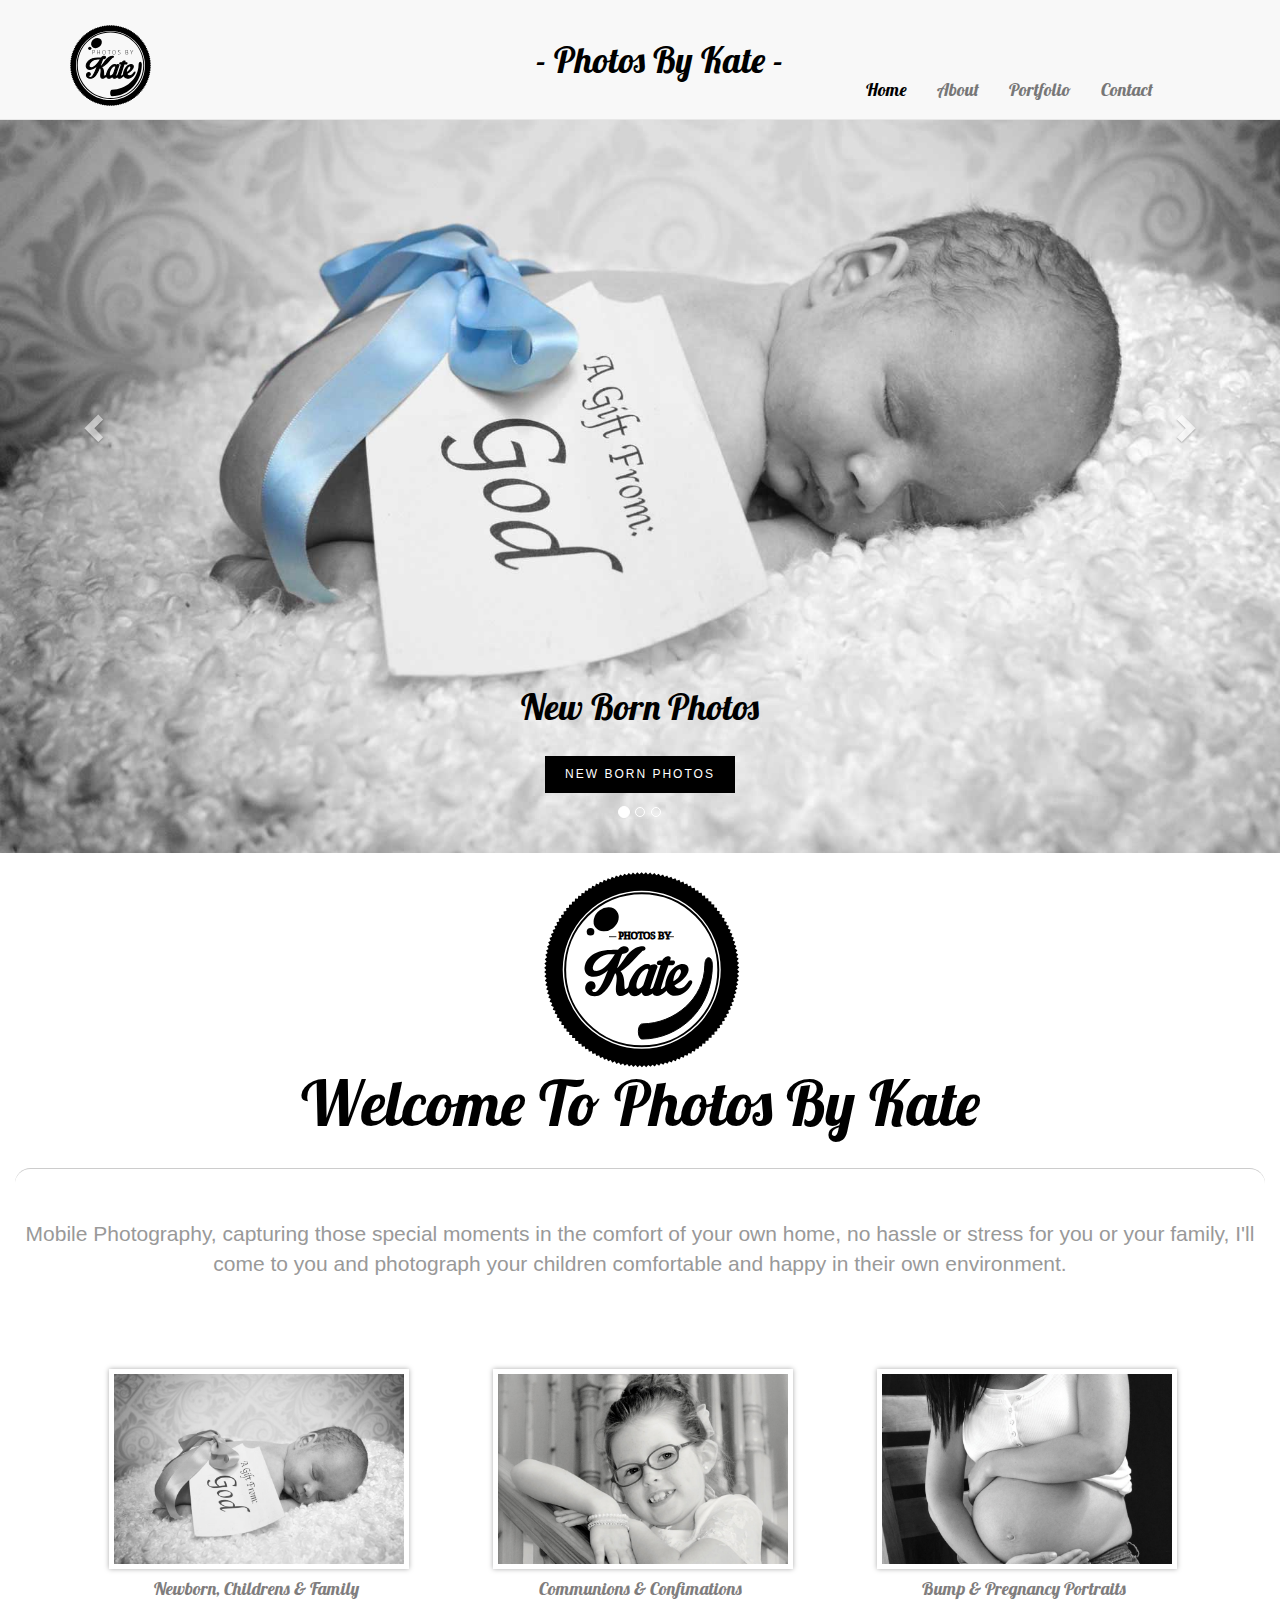
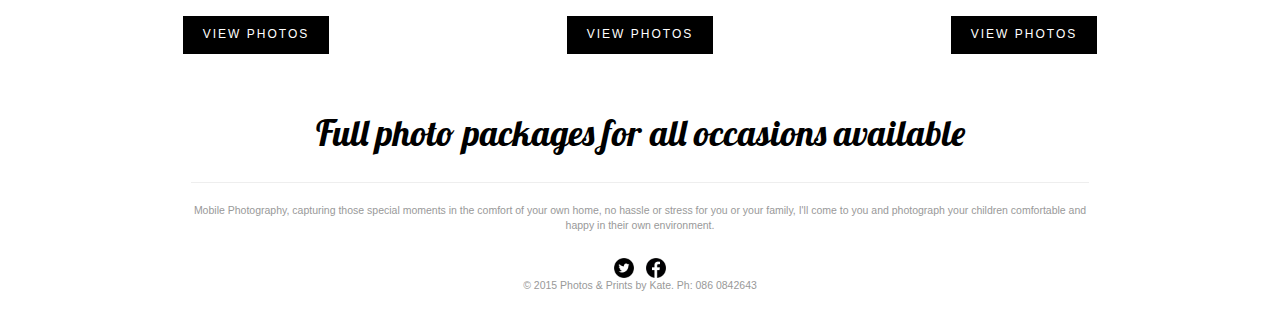
<file: index.html>
<!DOCTYPE html>
<html lang="en">
  <head>
    <meta charset="utf-8">
    <meta http-equiv="X-UA-Compatible" content="IE=edge">
    <meta name="viewport" content="width=device-width, initial-scale=1">
    <!-- The above 3 meta tags *must* come first in the head; any other head content must come *after* these tags -->
    <title>Photos By Kate</title>
    <link rel="shortcut icon" href="imgs/favicon.ico"/>
    <link href='http://fonts.googleapis.com/css?family=Lobster:400,400italic,700,700italic' rel='stylesheet' type='text/css'>

    <!-- Bootstrap -->
    <link href="css/bootstrap.min.css" rel="stylesheet">
    <!-- CSS Taken from http://www.alessioatzeni.com/blog/css3-hover-effects/ -->
    <link rel="stylesheet" href="css/style.css" type="text/css" media="screen"/>
    <!-- CSS Taken from http://www.alessioatzeni.com/blog/css3-hover-effects/ -->
    <link rel="stylesheet" href="css/fourtheffect.css" type="text/css" media="screen"/>
    <link href="css/mystyles.css" rel="stylesheet">

    <!--*Author: Darran McCague
            *Assignment: WI.2. HTML Assignment,Digital Skills Academy
            *Student ID: D14126248
            *Date:19/04/15
            *Ref:website link to code referenced or the book, authors name and page number  
                http://www.w3schools.com
                http://teamtreehouse.com - Have a membership, css code from my own workspaces to style up the submit button and round numbers,
                http://www.alessioatzeni.com/blog/css3-hover-effects/
                http://codepen.io/ibrahimjabbari/pen/ozinB
                http://learning.digitalskillsacademy.com/course/view.php?id=15&section=9
                https://css-tricks.com/examples/hrs/-->


    <!-- HTML5 shim and Respond.js for IE8 support of HTML5 elements and media queries -->
    <!-- WARNING: Respond.js doesn't work if you view the page via file:// -->
    <!--[if lt IE 9]>
      <script src="https://oss.maxcdn.com/html5shiv/3.7.2/html5shiv.min.js"></script>
      <script src="https://oss.maxcdn.com/respond/1.4.2/respond.min.js"></script>
    <![endif]-->
  </head>
  <body>


 <!-- Nav -->
<nav class="navbar navbar-default navbar-fixed-top">
  <div class="container">
   <div class="navbar-header">
      <button type="button" class="navbar-toggle collapsed" data-toggle="collapse" data-target="#bs-example-navbar-collapse-1">
        <span class="sr-only">Toggle navigation</span>
        <span class="icon-bar"></span>
        <span class="icon-bar"></span>
        <span class="icon-bar"></span>
      </button>

      <a class="navbar-brand" href="index.html"><img src="imgs/logo-new.svg" alt="logo"></a>
      
    </div>

    <!-- Collect the nav links, forms, and other content for toggling -->
    <div class="collapse navbar-collapse" id="bs-example-navbar-collapse-1">
  <div class="wrapper">
  <h1> - Photos By Kate - </h1>
      <ul class="nav navbar-nav navbar-right">

        <li class="active"><a href="#">Home</a></li>
        <li><a href="about.html">About</a></li>
        <li><a href="portfolio.html">Portfolio</a></li>
        <li><a href="contact.html">Contact</a></li>
        </ul>
    </div>
       </div>
  </div>
</nav>
 <!-- End Of Nav -->
  
  <!-- slider1 -->
    <div id="carousel-example-generic" class="carousel slide" data-ride="carousel">


  <!-- Indicators -->
  <ol class="carousel-indicators">
    <li data-target="#carousel-example-generic" data-slide-to="0" class="active"></li>
    <li data-target="#carousel-example-generic" data-slide-to="1"></li>
    <li data-target="#carousel-example-generic" data-slide-to="2"></li>
  </ol>

  <!-- Wrapper for slides -->
  <div class="carousel-inner" role="listbox">

    <div class="item active">
      <img src="imgs/background2.jpg" alt="This is Text">       
    	<div class="carousel-caption">
        <h1>New Born Photos</h1>
        <p><a href="portfolio.html" class="btn btn-primary" role="button">New Born Photos</a></p>
    
      
    </div>
  </div>


  
    <div class="item">
      <img src="imgs/background3.jpg" alt="This is Text">
      <div class="carousel-caption">
        <h1>Communions & Confimations</h1>
        <p><a href="portfolio.html" class="btn btn-primary" role="button">Communions</a></p>
      </div>
    </div>


  <div class="item">
      <img src="imgs/background13.jpg" alt="This is Text">
      <div class="carousel-caption">
        <h1>Bump & Pregnancy</h1>
        <p><a href="portfolio.html" class="btn btn-primary" role="button">Bump & Pregnancy</a></p>
    </div>

  </div>



  </div>

  <!-- Controls -->
  <a class="left carousel-control" href="#carousel-example-generic" role="button" data-slide="prev">
    <span class="glyphicon glyphicon-chevron-left" aria-hidden="true"></span>
    <span class="sr-only">Previous</span></a>


  <a class="right carousel-control" href="#carousel-example-generic" role="button" data-slide="next">
   <span class="glyphicon glyphicon-chevron-right" aria-hidden="true"></span>
  <span class="sr-only">Next</span></a>

</div>




  <!-- End-Of-Slider1 -->

 <!-- Jumbotron -->
  <div class="jumbotron">
    <img src="imgs/photo-logo.svg" alt="logo">
    <h1>Welcome To Photos By Kate</h1>

    <!--Hr Styles taken from - https://css-tricks.com/examples/hrs/-->
    <hr class="style18"/>
            <p>Mobile Photography, capturing those special moments in the comfort of your own home, no hassle or stress for you or your family, I'll come to you and photograph your children comfortable and happy in their own environment.</p>
            
</div>
  
 <!-- End Of Jumbotron -->

<div class="wrapper">
<!-- 3-Image-boxes -->

<!-- Photos -->

<div class="col-sm-6 col-md-4">
    <div class="thumbnail">

    <!-- HTML Taken from http://www.alessioatzeni.com/blog/css3-hover-effects/ -->
      <div class="view fourth-effect">
      <a href="portfolio.html"><img src="imgs/photo-1.jpg" alt="photo"/></a>
      <div class="mask"></div>
   </div>
      <div class="caption">
        <h3>Newborn, Childrens &amp; Family </h3>
        
        <p><a href="portfolio.html" class="btn btn-primary" role="button">View Photos</a></p>
      </div>
    </div>
  </div>

  <div class="col-sm-6 col-md-4">
    <div class="thumbnail">
  <!-- HTML Taken from http://www.alessioatzeni.com/blog/css3-hover-effects/ -->
     <div class="view fourth-effect">
      <a href="portfolio.html"><img src="imgs/photo-2.jpg" alt="photo"/></a>
      <div class="mask"></div>
   </div>
      <div class="caption">
        <h3>Communions &amp; Confimations</h3>
        
        <p><a href="portfolio.html" class="btn btn-primary" role="button">View Photos</a></p>
      </div>
    </div>
  </div>

    <div class="col-sm-6 col-md-4">
    <div class="thumbnail">
  <!-- HTML Taken from http://www.alessioatzeni.com/blog/css3-hover-effects/ -->
      <div class="view fourth-effect">
      <a href="portfolio.html"><img src="imgs/photo-3.jpg" alt="photo"/></a>
      <div class="mask"></div>
   </div>
      <div class="caption">
        <h3>Bump &amp; Pregnancy Portraits </h3>
        
        <p><a href="portfolio.html" class="btn btn-primary" role="button">View Photos</a></p>
      </div>
    </div>
  </div>

 <!-- End Of Photos -->

 <!-- Footer -->
<div class="wrapper">

<div class="footer-wrapper">
<div class="wrapper">

    <footer>
      <h1>Full photo packages for all occasions available</h1>
      <hr>
      <p>Mobile Photography, capturing those special moments in the comfort of your own home, no hassle or stress for you or your family, I'll come to you and photograph your children comfortable and happy in their own environment.</p>
      <br>
      <img src="imgs/twitter-wrap.png" alt="Twitter Logo" class="social-icon">
      <a href=https://www.facebook.com/PhotosByKate><img src="imgs/facebook-wrap.png" alt="Facebook" class="social-icon"></a>
      <p>&copy; 2015 Photos &amp; Prints by Kate. Ph: 086 0842643</p>
    </footer>

</div>
</div>
   

</div>
  </div> 

 <!-- End Of Footer -->

    <!-- jQuery (necessary for Bootstrap's JavaScript plugins) -->
    <script src="https://ajax.googleapis.com/ajax/libs/jquery/1.11.2/jquery.min.js"></script>
    <!-- Include all compiled plugins (below), or include individual files as needed -->
    <script src="js/bootstrap.min.js"></script>
  </body>
</html>
</file>
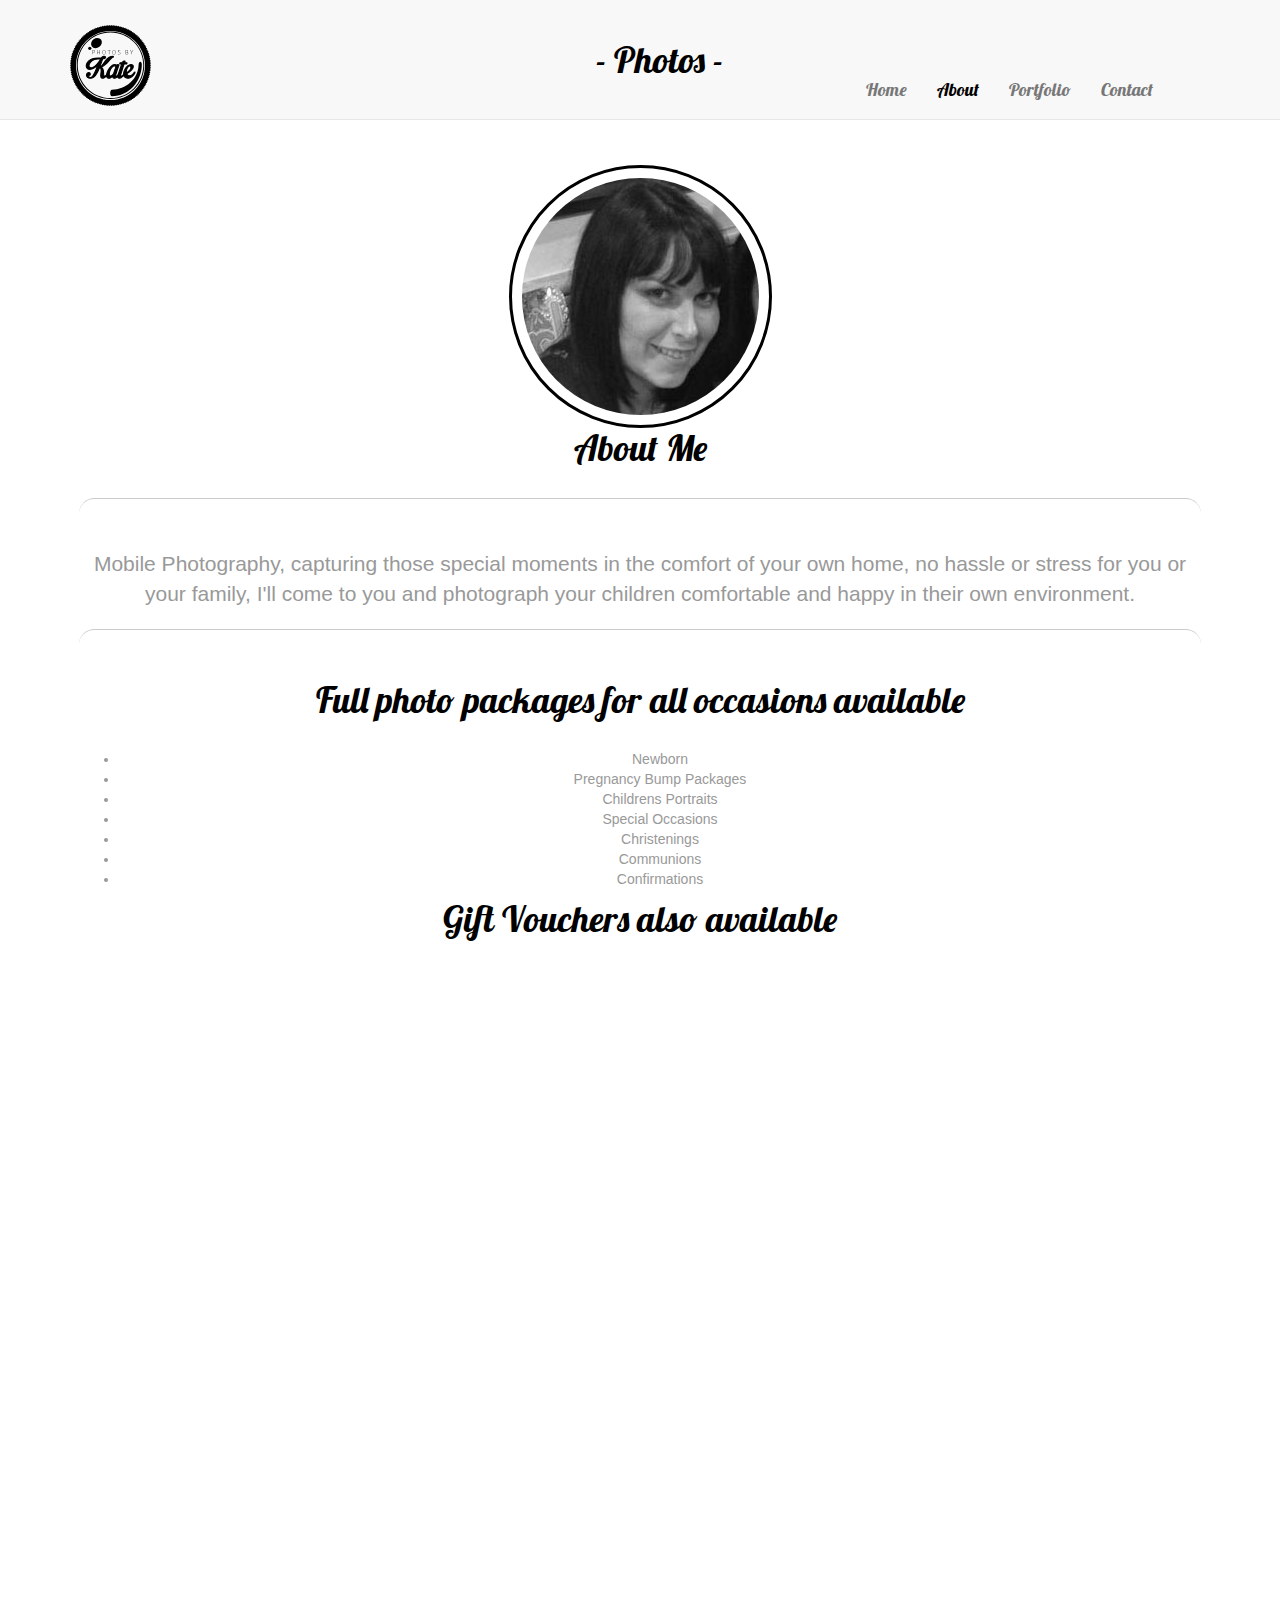
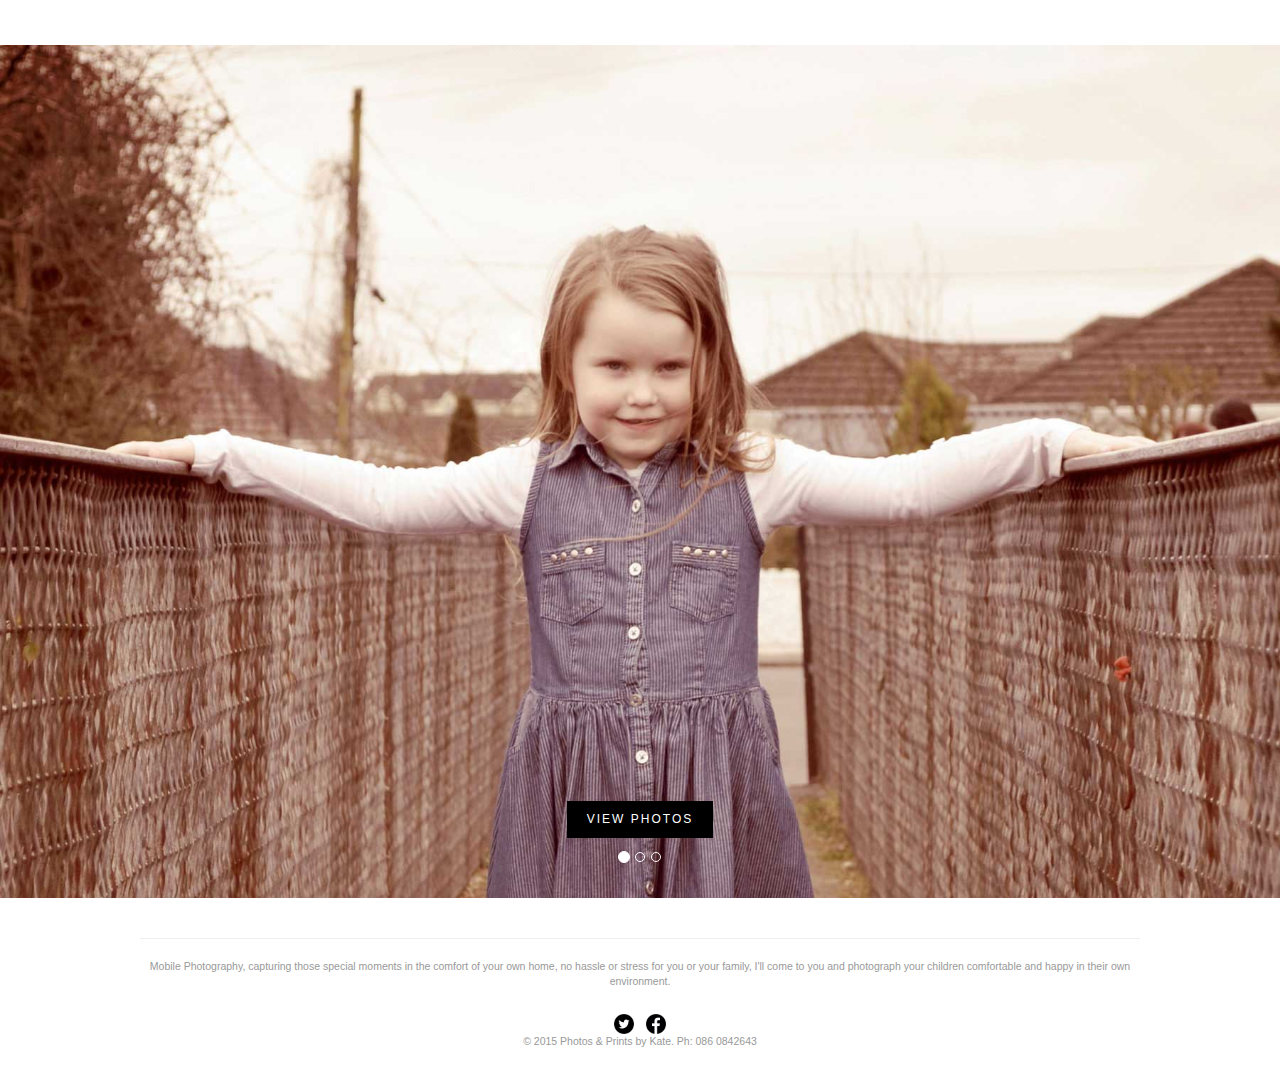
<file: about.html>
<!DOCTYPE html>
<html lang="en">
  <head>
    <meta charset="utf-8">
    <meta http-equiv="X-UA-Compatible" content="IE=edge">
    <meta name="viewport" content="width=device-width, initial-scale=1">
    <!-- The above 3 meta tags *must* come first in the head; any other head content must come *after* these tags -->
    <title>Photos By Kate</title>
    <link rel="shortcut icon" href="imgs/favicon.ico"/>
    <link href='http://fonts.googleapis.com/css?family=Lobster:400,400italic,700,700italic' rel='stylesheet' type='text/css'>

    <!-- Bootstrap -->
    <link href="css/bootstrap.min.css" rel="stylesheet">
    <!-- CSS Taken from http://www.alessioatzeni.com/blog/css3-hover-effects/ -->
    <link rel="stylesheet" href="css/style.css" type="text/css" media="screen"/>
    <!-- CSS Taken from http://www.alessioatzeni.com/blog/css3-hover-effects/ -->
    <link rel="stylesheet" href="css/fourtheffect.css" type="text/css" media="screen"/>
    <link href="css/mystyles.css" rel="stylesheet">
    <!--*Author: Darran McCague
            *Assignment: WI.2. HTML Assignment,Digital Skills Academy
            *Student ID: D14126248
            *Date:19/04/15
            *Ref:website link to code referenced or the book, authors name and page number  
                http://www.w3schools.com
                http://teamtreehouse.com - Have a membership, css code from my own workspaces to style up the submit button and round numbers,
                http://www.alessioatzeni.com/blog/css3-hover-effects/
                http://codepen.io/ibrahimjabbari/pen/ozinB
                http://learning.digitalskillsacademy.com/course/view.php?id=15&section=9
                https://css-tricks.com/examples/hrs/-->


    <!-- HTML5 shim and Respond.js for IE8 support of HTML5 elements and media queries -->
    <!-- WARNING: Respond.js doesn't work if you view the page via file:// -->
    <!--[if lt IE 9]>
      <script src="https://oss.maxcdn.com/html5shiv/3.7.2/html5shiv.min.js"></script>
      <script src="https://oss.maxcdn.com/respond/1.4.2/respond.min.js"></script>
    <![endif]-->


    <!-- HTML5 shim and Respond.js for IE8 support of HTML5 elements and media queries -->
    <!-- WARNING: Respond.js doesn't work if you view the page via file:// -->
    <!--[if lt IE 9]>
      <script src="https://oss.maxcdn.com/html5shiv/3.7.2/html5shiv.min.js"></script>
      <script src="https://oss.maxcdn.com/respond/1.4.2/respond.min.js"></script>
    <![endif]-->
  </head>
  <body>
<!-- Nav -->
<nav class="navbar navbar-default navbar-fixed-top">
  <div class="container">
   <div class="navbar-header">
      <button type="button" class="navbar-toggle collapsed" data-toggle="collapse" data-target="#bs-example-navbar-collapse-1">
        <span class="sr-only">Toggle navigation</span>
        <span class="icon-bar"></span>
        <span class="icon-bar"></span>
        <span class="icon-bar"></span>
      </button>

      <a class="navbar-brand" href="index.html"><img src="imgs/logo-new.svg" alt="logo"></a>
    
    </div>

    <!-- Collect the nav links, forms, and other content for toggling -->
    <div class="collapse navbar-collapse" id="bs-example-navbar-collapse-1">
      <div class="wrapper">
      <h1> - Photos - </h1>
          <ul class="nav navbar-nav navbar-right">

            <li><a href="index.html">Home</a></li>
            <li class="active"><a href="about.html">About</a></li>
            <li><a href="portfolio.html">Portfolio</a></li>
            <li><a href="contact.html">Contact</a></li>
            </ul>
          </div>
        </div>
      </div>
</nav>
<!-- End Of Nav -->

 <!-- About Section -->
  <div class="wrapper">
  <div class="abouttext">

    <img src="imgs/profile.jpg" alt="photo" />
  
    <h1>About Me</h1>
    <hr class="style18"/>
            <p>Mobile Photography, capturing those special moments in the comfort of your own home, no hassle or stress for you or your family, I'll come to you and photograph your children comfortable and happy in their own environment.</p>
              <hr class="style18"/>
              <h1>Full photo packages for all occasions available</h1>
              <ul>
                <li>Newborn</li>
                <li>Pregnancy Bump Packages</li>
                <li>Childrens Portraits</li>
                <li>Special Occasions</li>
                <li>Christenings</li>
                <li>Communions</li>
                <li>Confirmations</li>
              </ul>

              <h1>Gift Vouchers also available</h1>
              <div class="embed-responsive embed-responsive-16by9">
              <iframe class="embed-responsive-item" src="https://www.youtube.com/embed/taXF2Tc_z6A"></iframe>
</div>
              
    </div>
</div>
 <!-- End Of About Section -->

<!-- Slider2 -->
<div id="carousel-example-generic" class="carousel slide" data-ride="carousel">
<!-- Indicators -->
  <ol class="carousel-indicators">
    <li data-target="#carousel-example-generic" data-slide-to="0" class="active"></li>
    <li data-target="#carousel-example-generic" data-slide-to="1"></li>
    <li data-target="#carousel-example-generic" data-slide-to="2"></li>
  </ol>
<!-- Wrapper for slides -->
  <div class="carousel-inner" role="listbox">

    <div class="item active">
      <img src="imgs/background4.jpg" alt="This is Text">
          <div class="wrapper">
      <div class="carousel-caption">

        
        <p><a href="portfolio.html" class="btn btn-primary" role="button">View Photos</a></p>
    </div>
      
    </div>
  </div>
 <div class="item">
      <img src="imgs/background3.jpg" alt="This is Text">
      <div class="carousel-caption">
        
        <p><a href="portfolio.html" class="btn btn-primary" role="button">View Photos</a></p>
      </div>
    </div>


 <div class="item">
      <img src="imgs/background9.jpg" alt="This is Text">
      <div class="carousel-caption">
        
        <p><a href="portfolio.html" class="btn btn-primary" role="button">View Photos</a></p>
      </div>
    </div>



  </div>
    
   

  </div>

  <!-- Controls -->
  <a class="left carousel-control" href="#carousel-example-generic" role="button" data-slide="prev"></a>
  <a class="right carousel-control" href="#carousel-example-generic" role="button" data-slide="next"></a>


 <!-- End-Of-Slider2 -->

 <!-- Footer -->
    
<div class="wrapper">

  <div class="footer-wrapper">
  <div class="wrapper">

      <footer>
    
        <hr>
        <p>Mobile Photography, capturing those special moments in the comfort of your own home, no hassle or stress for you or your family, I'll come to you and photograph your children comfortable and happy in their own environment.</p>
        <br>
        <img src="imgs/twitter-wrap.png" alt="Twitter Logo" class="social-icon">
        <a href=https://www.facebook.com/PhotosByKate><img src="imgs/facebook-wrap.png" alt="Facebook" class="social-icon"></a>
        <p>&copy; 2015 Photos &amp; Prints by Kate. Ph: 086 0842643</p>
      </footer>
  </div>
  </div>
       

</div>
<!-- End Of Footer -->


    <!-- jQuery (necessary for Bootstrap's JavaScript plugins) -->
    <script src="https://ajax.googleapis.com/ajax/libs/jquery/1.11.2/jquery.min.js"></script>
    <!-- Include all compiled plugins (below), or include individual files as needed -->
    <script src="js/bootstrap.min.js"></script>
  </body>
</html>
</file>
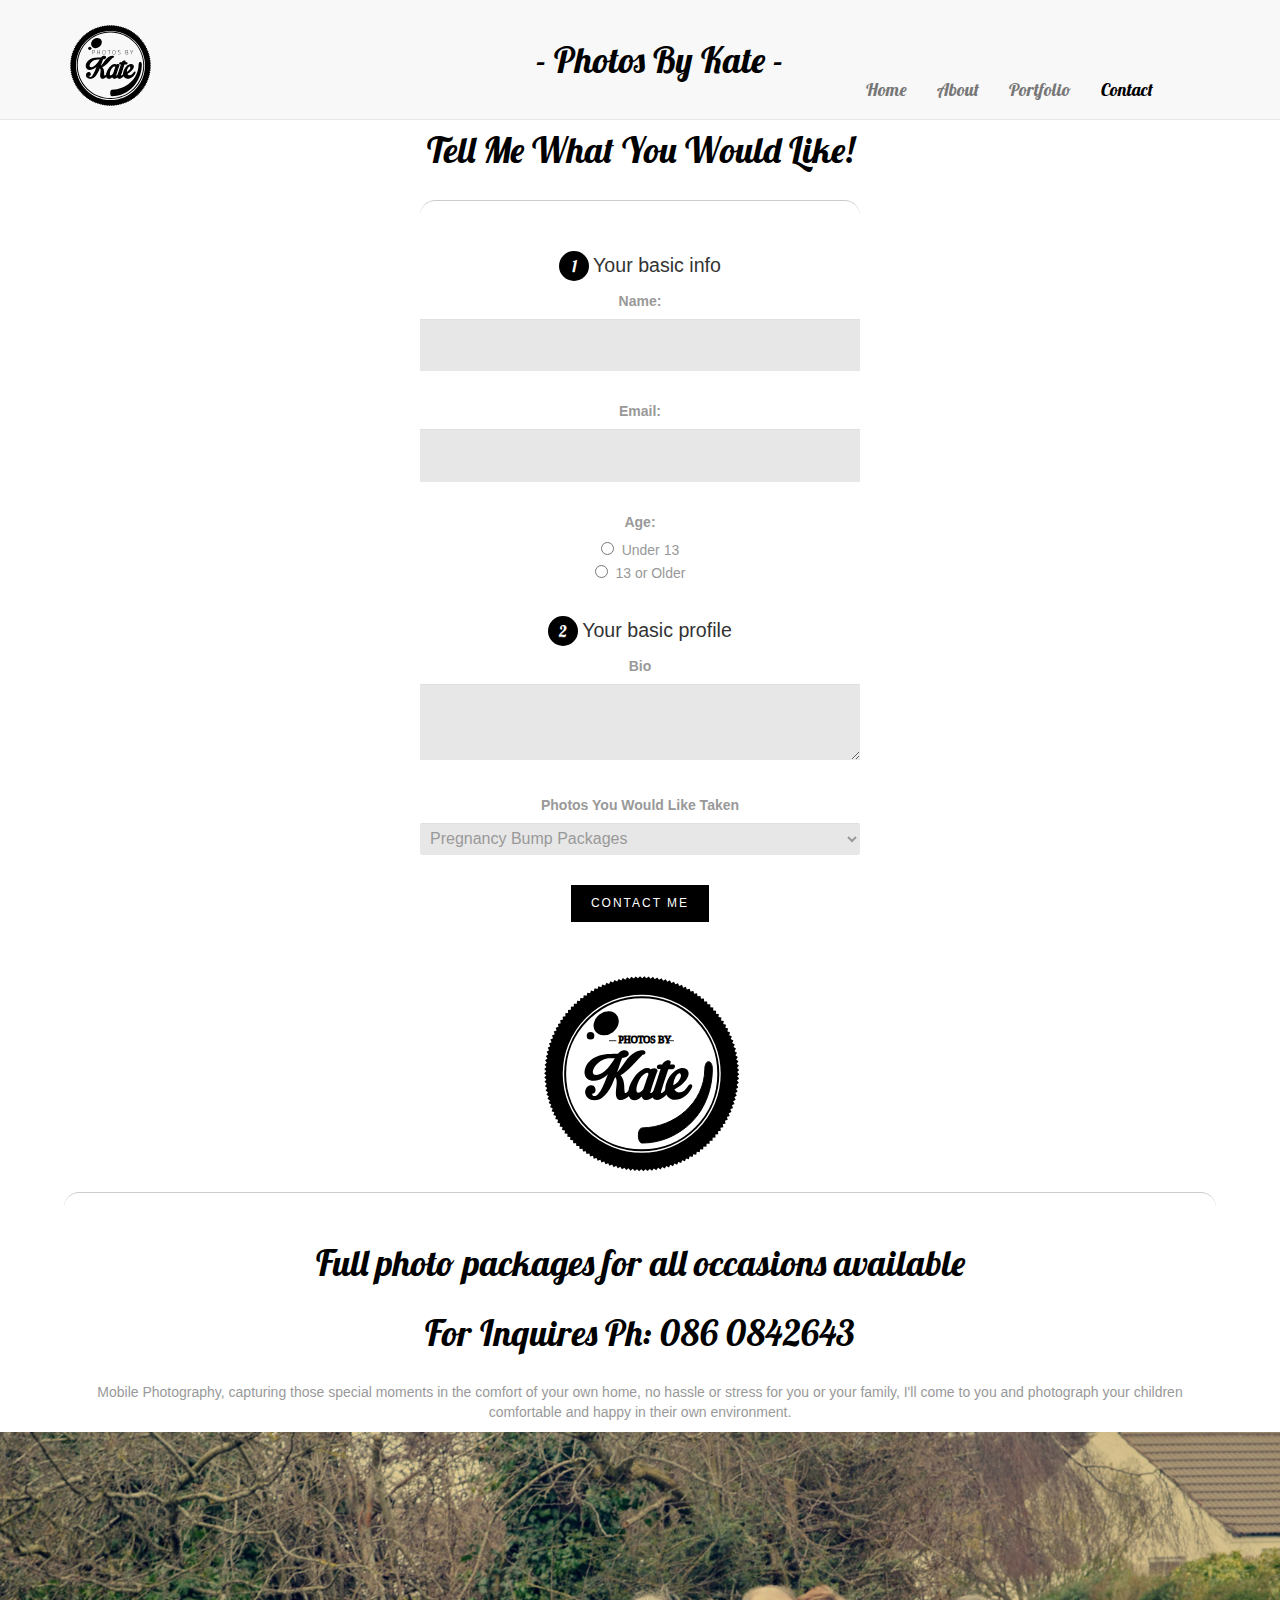
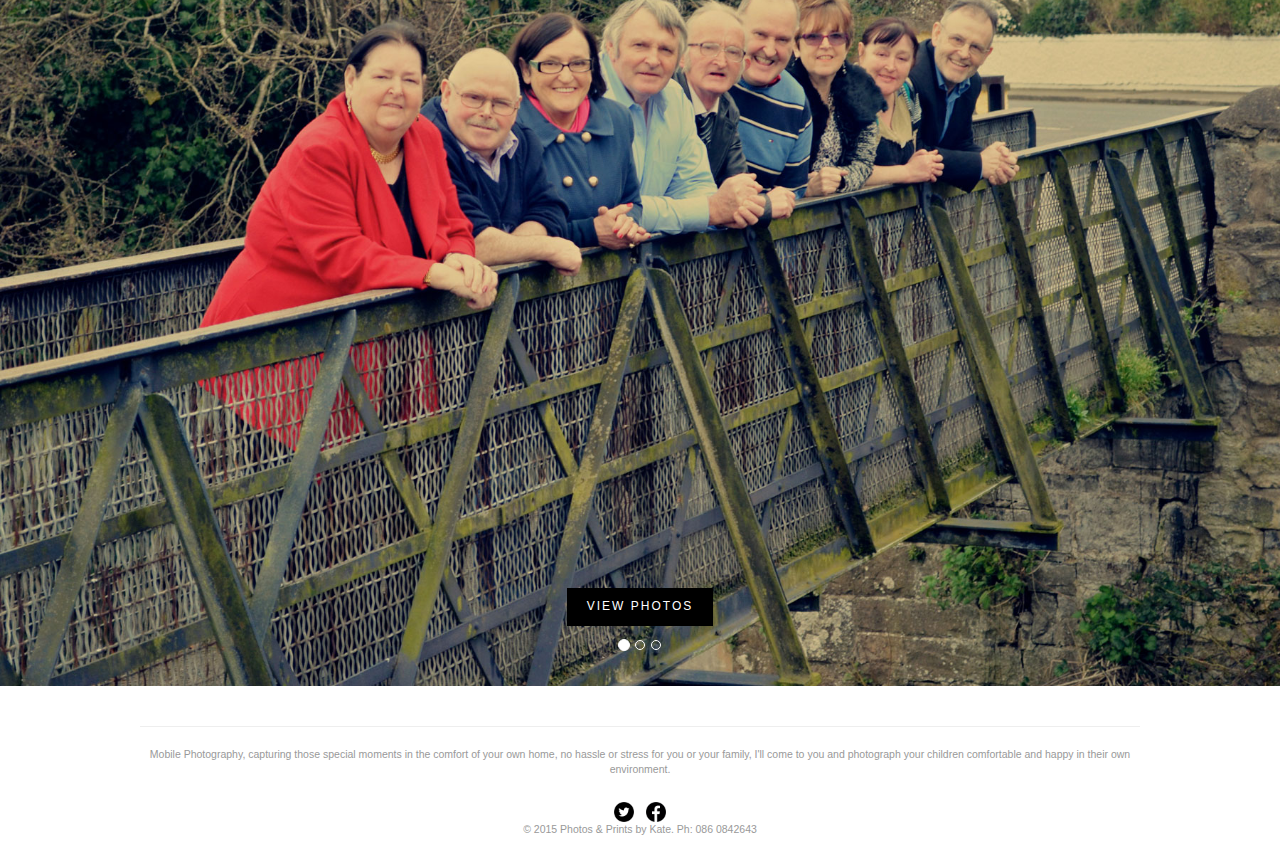
<file: contact.html>
<!DOCTYPE html>
<html lang="en">
  <head>
    <meta charset="utf-8">
    <meta http-equiv="X-UA-Compatible" content="IE=edge">
    <meta name="viewport" content="width=device-width, initial-scale=1">
    <!-- The above 3 meta tags *must* come first in the head; any other head content must come *after* these tags -->
    <title>Photos By Kate</title>
    <link rel="shortcut icon" href="imgs/favicon.ico"/>
    <link href='http://fonts.googleapis.com/css?family=Lobster:400,400italic,700,700italic' rel='stylesheet' type='text/css'>

    <!-- Bootstrap -->
    <link href="css/bootstrap.min.css" rel="stylesheet">
    <!-- CSS Taken from http://www.alessioatzeni.com/blog/css3-hover-effects/ -->
    <link rel="stylesheet" href="css/style.css" type="text/css" media="screen"/>
    <!-- CSS Taken from http://www.alessioatzeni.com/blog/css3-hover-effects/ -->
    <link rel="stylesheet" href="css/fourtheffect.css" type="text/css" media="screen"/>
    <link href="css/mystyles.css" rel="stylesheet">

    <!--*Author: Darran McCague
            *Assignment: WI.2. HTML Assignment,Digital Skills Academy
            *Student ID: D14126248
            *Date:19/04/15
            *Ref:website link to code referenced or the book, authors name and page number  
                http://www.w3schools.com
                http://teamtreehouse.com - Have a membership, css code from my own workspaces to style up the submit button and round numbers,
                http://www.alessioatzeni.com/blog/css3-hover-effects/
                http://codepen.io/ibrahimjabbari/pen/ozinB
                http://learning.digitalskillsacademy.com/course/view.php?id=15&section=9
                https://css-tricks.com/examples/hrs/-->


    <!-- HTML5 shim and Respond.js for IE8 support of HTML5 elements and media queries -->
    <!-- WARNING: Respond.js doesn't work if you view the page via file:// -->
    <!--[if lt IE 9]>
      <script src="https://oss.maxcdn.com/html5shiv/3.7.2/html5shiv.min.js"></script>
      <script src="https://oss.maxcdn.com/respond/1.4.2/respond.min.js"></script>
    <![endif]-->


    <!-- HTML5 shim and Respond.js for IE8 support of HTML5 elements and media queries -->
    <!-- WARNING: Respond.js doesn't work if you view the page via file:// -->
    <!--[if lt IE 9]>
      <script src="https://oss.maxcdn.com/html5shiv/3.7.2/html5shiv.min.js"></script>
      <script src="https://oss.maxcdn.com/respond/1.4.2/respond.min.js"></script>
    <![endif]-->
  </head>
  <body>
 <!-- Nav -->
<nav class="navbar navbar-default navbar-fixed-top">
  <div class="container">
   <div class="navbar-header">
      <button type="button" class="navbar-toggle collapsed" data-toggle="collapse" data-target="#bs-example-navbar-collapse-1">
        <span class="sr-only">Toggle navigation</span>
        <span class="icon-bar"></span>
        <span class="icon-bar"></span>
        <span class="icon-bar"></span>
      </button>

      <a class="navbar-brand" href="index.html"><img src="imgs/logo-new.svg" alt="logo"></a>
    
    </div>

    <!-- Collect the nav links, forms, and other content for toggling -->
    <div class="collapse navbar-collapse" id="bs-example-navbar-collapse-1">
      <div class="wrapper">
      <h1> - Photos By Kate - </h1>
          <ul class="nav navbar-nav navbar-right">

            <li><a href="index.html">Home</a></li>
            <li><a href="about.html">About</a></li>
            <li><a href="portfolio.html">Portfolio</a></li>
            <li class="active"><a href="contact.html">Contact</a></li>
            </ul>
          </div>
        </div>
      </div>
</nav>

<!-- End Of Nav -->
<!-- Contact Form -->
  <div class="wrapper">
  <div class="port">
  
    
<!-- Code Taken From My Own Team Treehouse Workshop -->
      <form action="index.html" method="post">
        
        <h1>Tell Me What You Would Like!</h1>
        <hr class="style18"/>
        <fieldset>
          <legend><span class="number">1</span>Your basic info</legend>
            <label for="name">Name:</label>
            <input type="text" id="name" name="user_name">
            <label for="mail">Email:</label>
            <input type="email" id="mail" name="user_email">
       
          
          <label>Age:</label>
          <input type="radio" id="under_13" value="under_13" name="user_age">
          <label for="under_13" class="light">Under 13</label>
          <br>
          <input type="radio" id="over_13" value="over_13" name="user_age">
          <label for="over_13" class="light">13 or Older</label>
        
        </fieldset>
        <fieldset>
          <legend><span class="number">2</span>Your basic profile</legend>
            <label for="bio">Bio</label>
            <textarea id="bio" name="user_bio"></textarea>
          
          <label for="job">Photos You Would Like Taken</label>
           <select id="job" name="user_job">
             <optgroup label="New Born">
               <option id="Pregnancy_Bump_Packages">Pregnancy Bump Packages</option>
               <option id="Childrens_Portraits">Childrens Portraits</option>
             </optgroup>
             
             <optgroup label="Special Occasions">
                <option id="Christenings">Christenings</option>
                <option id="Communions">Communions</option>
                <option id="Confirmations">Confirmations</option>
             </optgroup>     
          </select>
          
     
          
        <button type="submit" class="btn btn-primary">Contact Me</button>
        </fieldset>
      </form>

<!-- End Of Contact Form -->

      <img src="imgs/photo-logo.svg" alt="logo">
    
      <hr class="style18"/>
      <h1>Full photo packages for all occasions available</h1>
      <h1>For Inquires Ph: 086 0842643</h1>
        <p>Mobile Photography, capturing those special moments in the comfort of your own home, no hassle or stress for you or your family, I'll come to you and photograph your children comfortable and happy in their own environment.</p>
      
              
    </div>
</div>

    <!-- Slider3 -->



    <div id="carousel-example-generic" class="carousel slide" data-ride="carousel">


  <!-- Indicators -->
  <ol class="carousel-indicators">
    <li data-target="#carousel-example-generic" data-slide-to="0" class="active"></li>
    <li data-target="#carousel-example-generic" data-slide-to="1"></li>
    <li data-target="#carousel-example-generic" data-slide-to="2"></li>
  </ol>

  <!-- Wrapper for slides -->
  <div class="carousel-inner" role="listbox">

    <div class="item active">
      <img src="imgs/background10.jpg" alt="This is Text">
          <div class="wrapper">
      <div class="carousel-caption">

        
        <p><a href="portfolio.html" class="btn btn-primary" role="button">View Photos</a></p>
    </div>
      
    </div>
  </div>
 <div class="item">
      <img src="imgs/background11.jpg" alt="This is Text">
      <div class="carousel-caption">
        
        <p><a href="portfolio.html" class="btn btn-primary" role="button">View Photos</a></p>
      </div>
    </div>


 <div class="item">
      <img src="imgs/background12.jpg" alt="This is Text">
      <div class="carousel-caption">
        
        <p><a href="portfolio.html" class="btn btn-primary" role="button">View Photos</a></p>
      </div>
    </div>



  </div>
    
   

  </div>

  <!-- Controls -->
  <a class="left carousel-control" href="#carousel-example-generic" role="button" data-slide="prev"></a>
  <a class="right carousel-control" href="#carousel-example-generic" role="button" data-slide="next"></a>



 <!-- End-Of-Slider3 -->

<!-- Footer -->
<div class="wrapper">

  <div class="footer-wrapper">
  <div class="wrapper">

      <footer>
    
        <hr>

        <p>Mobile Photography, capturing those special moments in the comfort of your own home, no hassle or stress for you or your family, I'll come to you and photograph your children comfortable and happy in their own environment.</p>
        <br>
        <img src="imgs/twitter-wrap.png" alt="Twitter Logo" class="social-icon">
        <a href=https://www.facebook.com/PhotosByKate><img src="imgs/facebook-wrap.png" alt="Facebook" class="social-icon"></a>
        <p>&copy; 2015 Photos &amp; Prints by Kate. Ph: 086 0842643</p>
      </footer>
  </div>
  </div>
       

</div>

<!-- End Of Footer -->

    <!-- jQuery (necessary for Bootstrap's JavaScript plugins) -->
    <script src="https://ajax.googleapis.com/ajax/libs/jquery/1.11.2/jquery.min.js"></script>
    <!-- Include all compiled plugins (below), or include individual files as needed -->
    <script src="js/bootstrap.min.js"></script>
  </body>
</html>
</file>
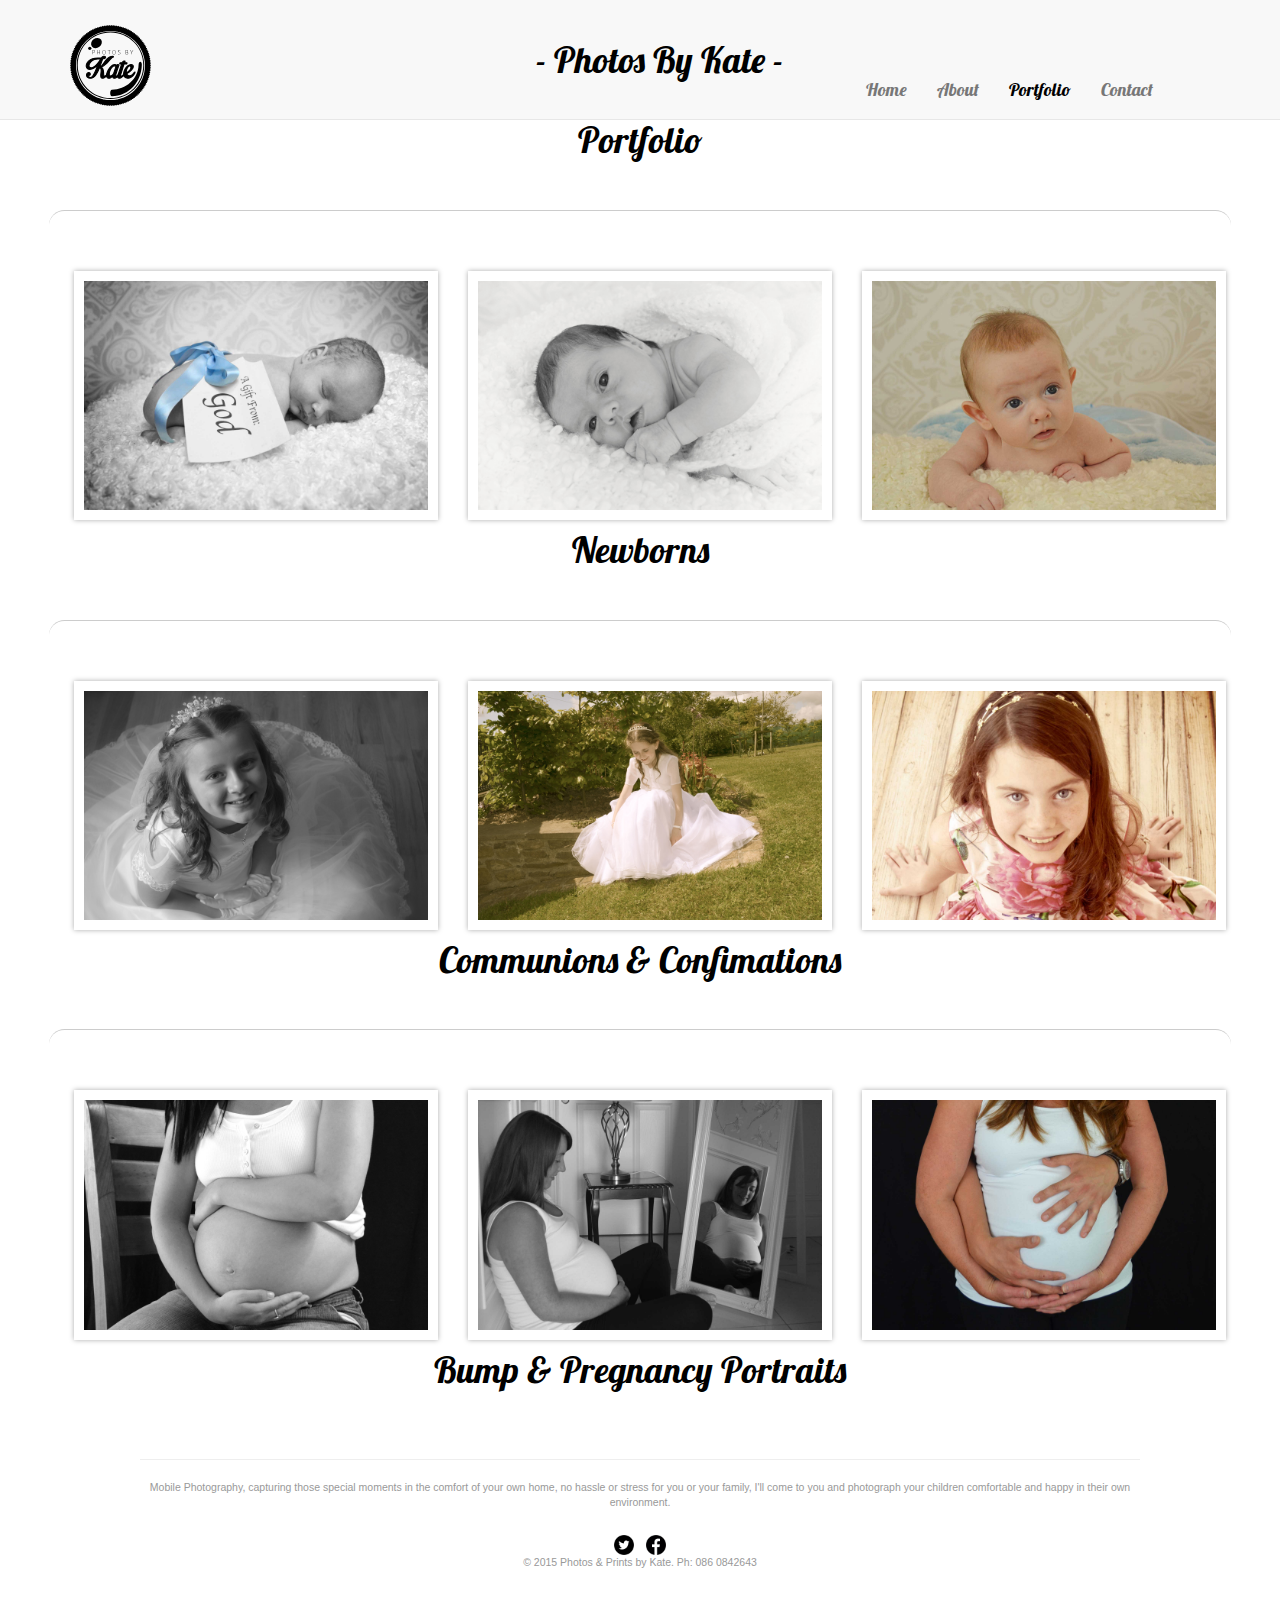
<file: portfolio.html>
<!DOCTYPE html>
<html lang="en">
  <head>
    <meta charset="utf-8">
    <meta http-equiv="X-UA-Compatible" content="IE=edge">
    <meta name="viewport" content="width=device-width, initial-scale=1">
    <!-- The above 3 meta tags *must* come first in the head; any other head content must come *after* these tags -->
    <title>Photos By Kate</title>
    <link rel="shortcut icon" href="imgs/favicon.ico"/>
    <link href='http://fonts.googleapis.com/css?family=Lobster:400,400italic,700,700italic' rel='stylesheet' type='text/css'>

    <!-- Bootstrap -->
    <link href="css/bootstrap.min.css" rel="stylesheet">
    <!-- CSS Taken from http://www.alessioatzeni.com/blog/css3-hover-effects/ -->
    <link rel="stylesheet" href="css/style.css" type="text/css" media="screen"/>
    <!-- CSS Taken from http://www.alessioatzeni.com/blog/css3-hover-effects/ -->
    <link rel="stylesheet" href="css/fourtheffect.css" type="text/css" media="screen"/>
    <link href="css/mystyles.css" rel="stylesheet">

    <!--*Author: Darran McCague
            *Assignment: WI.2. HTML Assignment,Digital Skills Academy
            *Student ID: D14126248
            *Date:19/04/15
            *Ref:website link to code referenced or the book, authors name and page number  
                http://www.w3schools.com
                http://teamtreehouse.com - Have a membership, css code from my own workspaces to style up the submit button and round numbers,
                http://www.alessioatzeni.com/blog/css3-hover-effects/
                http://codepen.io/ibrahimjabbari/pen/ozinB
                http://learning.digitalskillsacademy.com/course/view.php?id=15&section=9
                https://css-tricks.com/examples/hrs/-->


    <!-- HTML5 shim and Respond.js for IE8 support of HTML5 elements and media queries -->
    <!-- WARNING: Respond.js doesn't work if you view the page via file:// -->
    <!--[if lt IE 9]>
      <script src="https://oss.maxcdn.com/html5shiv/3.7.2/html5shiv.min.js"></script>
      <script src="https://oss.maxcdn.com/respond/1.4.2/respond.min.js"></script>
    <![endif]-->


    <!-- HTML5 shim and Respond.js for IE8 support of HTML5 elements and media queries -->
    <!-- WARNING: Respond.js doesn't work if you view the page via file:// -->
    <!--[if lt IE 9]>
      <script src="https://oss.maxcdn.com/html5shiv/3.7.2/html5shiv.min.js"></script>
      <script src="https://oss.maxcdn.com/respond/1.4.2/respond.min.js"></script>
    <![endif]-->
  </head>
  <body>
 <!-- Nav -->
<nav class="navbar navbar-default navbar-fixed-top">
  <div class="container">
   <div class="navbar-header">
      <button type="button" class="navbar-toggle collapsed" data-toggle="collapse" data-target="#bs-example-navbar-collapse-1">
        <span class="sr-only">Toggle navigation</span>
        <span class="icon-bar"></span>
        <span class="icon-bar"></span>
        <span class="icon-bar"></span>
      </button>

      <a class="navbar-brand" href="index.html"><img src="imgs/logo-new.svg" alt="logo"></a>
    
    </div>


    <!-- Collect the nav links, forms, and other content for toggling -->
    <div class="collapse navbar-collapse" id="bs-example-navbar-collapse-1">
      <div class="wrapper">
      <h1> - Photos By Kate - </h1>
          <ul class="nav navbar-nav navbar-right">

            <li><a href="index.html">Home</a></li>
            <li><a href="about.html">About</a></li>
            <li class="active"><a href="portfolio.html">Portfolio</a></li>
            <li><a href="contact.html">Contact</a></li>
            </ul>
          </div>
        </div>
      </div>
</nav>
 <!-- End Of Nav -->

 <!-- Portfolio -->

  <div class="wrapper">


    <div class="port">

      <h1>Portfolio</h1>
        

      <div class="row">
      <hr class="style18"/>
          <div class="col-md-4"><img src="imgs/background2.jpg" alt="This is Text" class="img-responsive"></div>
          <div class="col-md-4"><img src="imgs/background.jpg" alt="This is Text" class="img-responsive"></div>
          <div class="col-md-4"><img src="imgs/background15.jpg" alt="This is Text" class="img-responsive"></div>
          <h1>Newborns</h1>
        </div>



        <div class="row">
        <hr class="style18"/>
          <div class="col-md-4"><img src="imgs/background3.jpg" alt="This is Text" class="img-responsive"></div>
          <div class="col-md-4"><img src="imgs/background9.jpg" alt="This is Text" class="img-responsive"></div>
          <div class="col-md-4"><img src="imgs/background14.jpg" alt="This is Text" class="img-responsive"></div>
          <h1>Communions & Confimations</h1>
        </div>

  
        <div class="row">
          <hr class="style18"/>
          <div class="col-md-4"><img src="imgs/background13.jpg" alt="This is Text" class="img-responsive"></div>
          <div class="col-md-4"><img src="imgs/background16.jpg" alt="This is Text" class="img-responsive"></div>
          <div class="col-md-4"><img src="imgs/background17.jpg" alt="This is Text" class="img-responsive"></div>

          <h1>Bump & Pregnancy Portraits </h1>
        </div>

      </div>

</div>

<!-- End Of Portfolio -->

 <!-- Footer -->
<div class="wrapper">


  <div class="footer-wrapper">
  <div class="wrapper">
     
      <footer>
        <hr>
        <p>Mobile Photography, capturing those special moments in the comfort of your own home, no hassle or stress for you or your family, I'll come to you and photograph your children comfortable and happy in their own environment.</p>
        <br>
        <img src="imgs/twitter-wrap.png" alt="Twitter Logo" class="social-icon">
        <a href=https://www.facebook.com/PhotosByKate><img src="imgs/facebook-wrap.png" alt="Facebook" class="social-icon"></a>
        <p>&copy; 2015 Photos &amp; Prints by Kate. Ph: 086 0842643</p>
      </footer>
  </div>
  </div>
       

</div>
 <!-- End of Footer -->


    <!-- jQuery (necessary for Bootstrap's JavaScript plugins) -->
    <script src="https://ajax.googleapis.com/ajax/libs/jquery/1.11.2/jquery.min.js"></script>
    <!-- Include all compiled plugins (below), or include individual files as needed -->
    <script src="js/bootstrap.min.js"></script>
  </body>
</html>
</file>
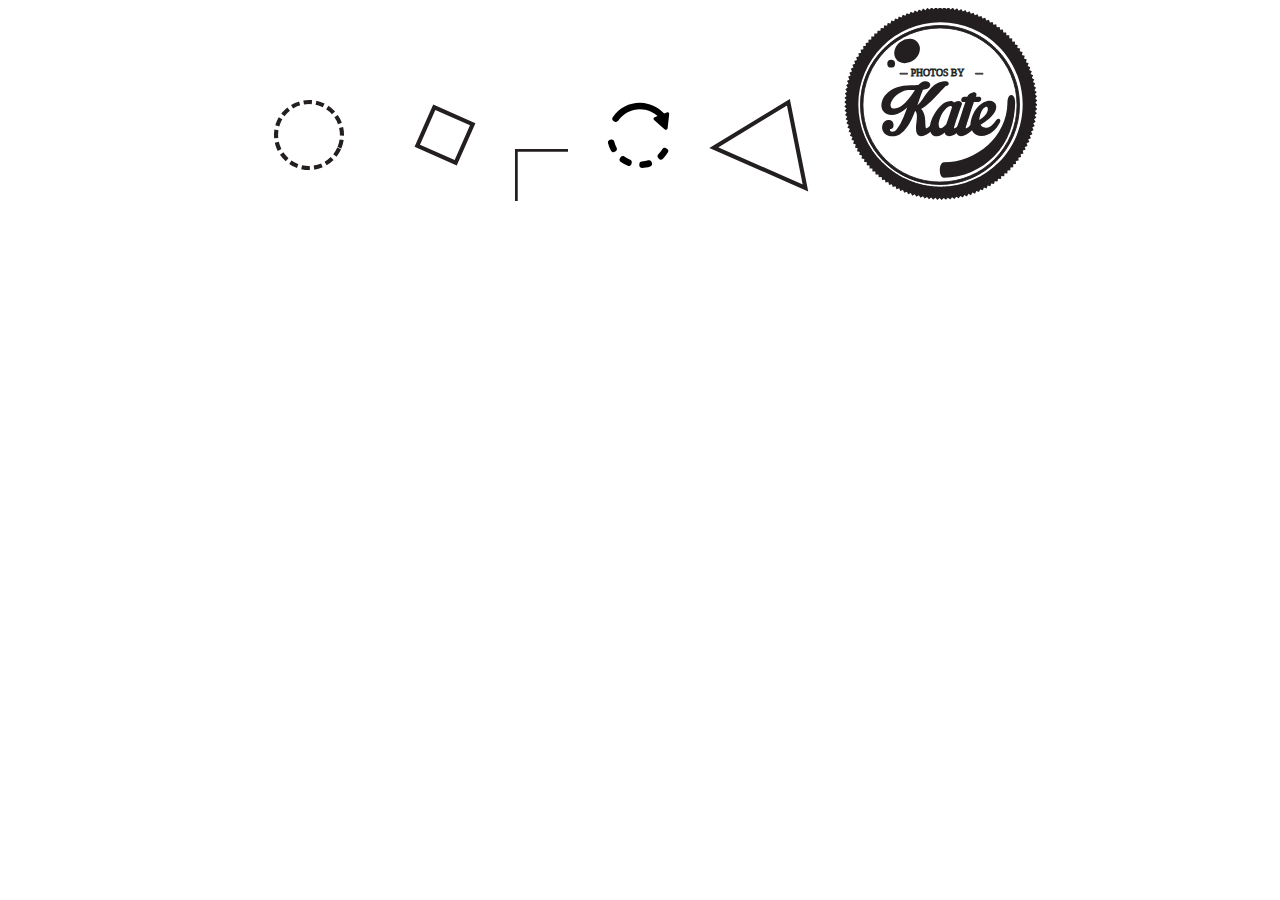
<file: imgs/transform.html>
<!doctype html>
<html>
	<head>
		<meta charset="utf-8" />
    <meta http-equiv="X-UA-Compatible" content="IE=edge">
    <meta name="viewport" content="width=device-width, initial-scale=1">
    <meta name="Web Designer - UI/UX Designer - Graphic Designer" content="">
    <meta name="Darran McCague" content="">
		<title>Transform</title>
		
	</head>
	<body style="text-align:center;">

		<img src="dotline.svg" />
		<img src="square.svg" />
		<img src="big.svg" />
		<img src="dotline3.svg" />
		<img src="tri.svg" />
		<img src="big-logo-new.svg" />

	</body>
</html>
</file>
<file: css/style.css>
/* CSS3 STYLE GENERIC */
.view {
   width: 300px;
   height: 200px;
   margin: 10px;
   float: left;
   border: 5px solid #fff;
   overflow: hidden;
   position: relative;
   text-align: center;
   box-shadow: 0px 0px 5px #aaa;
   cursor: default;
}
.view .mask, .view .content {
   width: 300px;
   height: 200px;
   position: absolute;
   overflow: hidden;
   top: 0;
   left: 0;
}
.view img {
   display: block;
   position: relative;
}
.view a.info {
   background:url(../img/link.png) center no-repeat;
   display: inline-block;
   text-decoration: none;
   padding:0;
   text-indent:-9999px;
   width:20px;
   height:20px;
}
</file>
<file: css/fourtheffect.css>
/* CSS3 EFFECTS */

/* FOURTH EFFECTS */

.fourth-effect .mask {
	position:absolute; /* Center the mask */
	top:50px;
	left:100px;
	cursor:pointer;
    border-radius: 50px;
    border-width: 50px;
    display: inline-block;
    height: 100px;
    width: 100px;
	border: 50px solid rgba(0, 0, 0, 0.7);
	-moz-box-sizing:border-box;
    -webkit-box-sizing:border-box;
    box-sizing:border-box;
	opacity:1;
	visibility:hidden;
	-moz-transform:scale(4);
	-webkit-transform:scale(4);
	-o-transform:scale(4);
	-ms-transform:scale(4);
	transform:scale(4);
	-moz-transition:all 0.3s ease-in-out;
	-webkit-transition:all 0.3s ease-in-out;
	-o-transition:all 0.3s ease-in-out;
	-ms-transition:all 0.3s ease-in-out;
	transition:all 0.3s ease-in-out;
}
.fourth-effect:hover .mask {
   opacity: 0;
   border:0px solid rgba(0,0,0,0.7);
   visibility:visible;
}
</file>
<file: css/mystyles.css>
.wrapper {
  max-width: 1300px;
  margin: 0 auto;
  padding: 0 5%;
}

.footer-wrapper {
  max-width: 100%;
  margin: 0 auto;
  padding: 20px;
  background-color: #fff;
}

.footer-wrapper h3{
padding: 0;
margin:0px;}


h1 { font-family: 'Lobster'; 
		color: #000;}

h2, h3{font-family: 'Lobster', sans-serif; 
		color: #7f7d7d; font-size: 18px;}

p{ color: #999;}

.carousel-control.right {
    background-image: linear-gradient(to right, transparent 0px, rgba(0, 0, 0, 0) 100%);
}

.carousel-control.left {
    background-image: linear-gradient(to right, transparent 0px, rgba(0, 0, 0, 0) 100%);
}


.jumbotron {
    padding: 15px;
    margin-bottom: 30px;
    color: inherit;
    background-color: #fff;
    text-align: center;
    display: inline-block;
    z-index: 3000;
}

.jumbotron h1{
color: #000
}


.abouttext {
    padding: 15px;
    margin-top: 150px;
    margin-bottom: 30px;
    color: inherit;
    background-color: #fff;
    text-align: center;
    display: inline-block;
}

.abouttext p {
    margin-bottom: 15px;
    font-size: 21px;
    font-weight: 200;
    }


.abouttext h1, h2{
color: #000
}

.abouttext img{
  border-radius: 100%;
  padding: 10px;
  border:  solid black;

}

.port {
  margin: 120px 0 0 0;
  text-align: center;

}
.port  h1, h2{
color: #000;
}





.jumbotron h1{
color: #000
}


.navbar-brand > img {
  text-align: center;
    display: block;
}

.img-responsive {
 box-shadow: 0px 0px 5px #AAA;
    padding: 10px;
    margin: 10px;
  }



/****************************
PAGE: CONTACT
*****************************/
.contact-info{
  list-style: none;
  padding: 0;
  margin: 0;
  font-size: 0.9em;
}

.contact-info a{
  display:block;
  min-height: 20px;
  background-repeat:no-repeat;
  background-size: 20px 20px;
  padding: 0 0 0 20px;
  margin: 0 0  10px;
  color: #fff;
}

.contact-info li.phone a {
	background-image: url('../imgs/phone.png')

}

.contact-info li.mail a {
  background-image:url('../imgs/mail.png')
}

.contact-info li.facebook a {
  background-image:url('../imgs/facebook.png');
}

.active{color: #000; background-color: none;}



.navbar-default {
    background-color: none; opacity: 1;
    
}

.navbar-default .navbar-nav > li > a {
	font-family: 'Lobster', sans-serif;
	font-size: 18px;}



.btn-primary{
    background-color: #000;border: 0px; 
    border-radius: 0px; 
    letter-spacing: 2px; 
    text-transform: uppercase; 
    padding: 10px 20px 10px 20px ;
	font-size: 12px;}

 .btn-primary:hover{
    background-color: #3F8ABF;}


.thumbnail {
    border: 0;
    padding: 20px;
    text-align: center;
}

.carousel-inner h1{
  color: #000;
  text-shadow: none;

}

.carousel-caption {
    right: 20%;
    left: 20%;
    padding-bottom: 30px;
}
.collapse h1{
  color: #000;
  text-align: center;
  margin: 30px 0 0 0;

}


/* FOURTH EFFECTS */

.fourth-effect .mask {
  position:absolute; /* Center the mask */
  top:50px;
  left:100px;
  cursor:pointer;
    border-radius: 50px;
    border-width: 50px;
    display: inline-block;
    height: 100px;
    width: 100px;
  border: 50px solid rgba(0, 0, 0, 0.7);
  -moz-box-sizing:border-box;
    -webkit-box-sizing:border-box;
    box-sizing:border-box;
  opacity:1;
  visibility:hidden;
  -moz-transform:scale(4);
  -webkit-transform:scale(4);
  -o-transform:scale(4);
  -ms-transform:scale(4);
  transform:scale(4);
  -moz-transition:all 0.3s ease-in-out;
  -webkit-transition:all 0.3s ease-in-out;
  -o-transition:all 0.3s ease-in-out;
  -ms-transition:all 0.3s ease-in-out;
  transition:all 0.3s ease-in-out;
}
.fourth-effect:hover .mask {
   opacity: 0;
   border:0px solid rgba(0,0,0,0.7);
   visibility:visible;
}



/****************************
GENERAL
*****************************/
body {
font-family: 'Asap', sans-serif;

}


#wrapper {
  max-width: 940px;
  margin: 0 auto;
  padding: 0 5%;
}


a {
  text-decoration: none;
}

img{
max-width:100%;

}

section h2{font-size: 1.75em;
  margin: 0 0 0 20px;
  font-weight: lighter;
  color:#999999;}




h3{
margin: 0 0 1em 0;

}
/****************************
HEADING
*****************************/

header{
 float:left;
  margin: 0 0 30px 0;
  padding: 5px 0 0 0;
  width: 100%;
}

#logo {
  text-align: center;
  margin: 0;
}




/****************************
NAVIGATION
*****************************/
nav{
  text-align:center;
  padding: 0;
  margin: 0;
}

nav ul{
  list-style: none;
  margin: 0;
  padding: 0;

}

nav li {  
  display: inline-block; 
}

nav a{
  padding: 15px 10px;
}

nav p{
  text-align: center;

}


.navbar {
  margin: 0;
  padding: 10px;
    min-height: 120px;
}


.navbar-nav > li > a {
    padding-top: 0px;
    padding-bottom: 0px;
}
/****************************
FOOTER
*****************************/
footer{
  font-size: 0.75em;
  text-align: center;
  clear:both;
  color:#ccc;}

  footer h1{ color: #000;}

.social-icon{
  width:20px;
  height:20px;
  margin: 0 5px;
}




/****************************
PAGE: PORTFOLIO
*****************************/


#gallery {
  margin: 0;
  padding: 0;
  list-style: none;  
}

#gallery li {
 float:left;
  width: 45%;
  margin: 2.5%;
  background-color: #f5f5f5;
  color: #bdc3c7;
}
#gallery li a p{
  margin: 0;
  padding: 5%;
  font-size: 0.75em;
  color: #bdc3c7;

}


/****************************
PAGE: ABOUT
*****************************/
.profile-photo {
  display: block;
  max-width: 150px;
  margin: 0 auto 30px;
  border-radius: 100%;
}


/****************************
PAGE: CONTACT
*****************************/
.contact-info{
  list-style: none;
  padding: 0;
  margin: 0;
  font-size: 0.9em;
}

.contact-info a{
  display:block;
  min-height: 20px;
  background-repeat:no-repeat;
  background-size: 20px 20px;
  padding: 0 0 0 30px;
  margin: 0 0  10px;
}

.contact-info li.phone a {
  background-image:url('../img/phone.png');
}

.contact-info li.mail a {
  background-image:url('../img/mail.png')
}

.contact-info li.facebook a {
  background-image:url('../img/facebook.png');
}
/****************************
Colours
*****************************/

/* site body */
body {
  background-color: #fff;
  color: #999;
}


/*nav background on mobile*/
nav {
  background:none;
}

/*logo text*/
h1, h2 {
color: #fff;
}

/*link colour*/
a{
color: #0098D7;
}
/*nav link*/
nav a, nav a:visited {
  color:#fff;
}

/*bselected nav link*/
nav a.selected, nav a:hover {
color:#0C4E63;
}



hr.style18 { 
  height: 30px; 
  border-style: solid; 
  border-color: #ccc; 
  border-width: 1px 0 0 0; 
  border-radius: 20px; 
} 
hr.style18:before { 
  display: block; 
  content: ""; 
  height: 30px; 
  margin-top: -31px; 
  border-style: solid; 
  border-color: #ccc; 
  border-width: 0 0 1px 0; 
  border-radius: 20px; 
}


hr.style17 {
	border-top: 1px solid #8c8b8b;
	text-align: center;
}
hr.style17:after {
	content: '§';
	display: inline-block;
	position: relative;
	top: -14px;
	padding: 0 10px;
	background: #fff;
	color: #8c8b8b;
	font-size: 18px;
	-webkit-transform: rotate(60deg);
	-moz-transform: rotate(60deg);
	transform: rotate(60deg);
}

hr.style15 {
	border-top: 4px double #8c8b8b;
	text-align: center;
}
hr.style15:after {
	content: '\002665';
	display: inline-block;
	position: relative;
	top: -15px;
	padding: 0 10px;
	background: #fff;
	color: #8c8b8b;
	font-size: 18px;
}

/*Form - Code Taken From My Own Team Treehouse Workshop */
form {
  max-width: 300px;
  margin: 10px auto;
  padding: 10px 20px;
  border-radius: 8px;
}

h1 {
  margin: 0 0 30px 0;
  text-align: center;
}

input[type="text"],
input[type="password"],
input[type="date"],
input[type="datetime"],
input[type="email"],
input[type="number"],
input[type="search"],
input[type="tel"],
input[type="time"],
input[type="url"],
textarea,
select {
  background: rgba(255,255,255,0.1);
  border: none;
  font-size: 16px;
  height: auto;
  margin: 0;
  outline: 0;
  padding: 15px;
  width: 100%;
  background-color: #E7E7E7;
  color: #999;
  box-shadow: 0 1px 0 rgba(0,0,0,0.03) inset;
  margin-bottom: 30px;
}

input[type="radio"],
input[type="checkbox"] {
  margin: 0 4px 8px 0;
}

select {
  padding: 6px;
  height: 32px;
  border-radius: 2px;
}


fieldset {
  margin-bottom: 30px;
  border: none;
}

legend {
  font-size: 1.4em;
  margin-bottom: 10px;
  border-width: 0px;
}

label {
  display: block;
  margin-bottom: 8px;
}

label.light {
  font-weight: 300;
  display: inline;
}

.number {
  background-color: #000;
  color: #fff;
  height: 30px;
  width: 30px;
  display: inline-block;
  font-size: 0.8em;
  margin-right: 4px;
  line-height: 30px;
  text-align: center;
  text-shadow: 0 1px 0 rgba(255,255,255,0.2);
  border-radius: 100%;
  font-family: 'Lobster';
}


/****************************
MEDIA QUERIE
*****************************/

@media screen and (min-width: 480px) {

  form {
    max-width: 480px;
  }


}


@media all and (max-width:340px) {
section, aside { 
}

.thumbnail { text-align: center;}

.view {width: 98%; height:98%;}

.navbar-brand > img {

  width: 40px; height: 40px;}



.col-sm-6 {
  padding-right: 0;
}
.carousel{margin-top: 70px;}


.navbar {
    min-height: 20px;
}

    }
</file>
